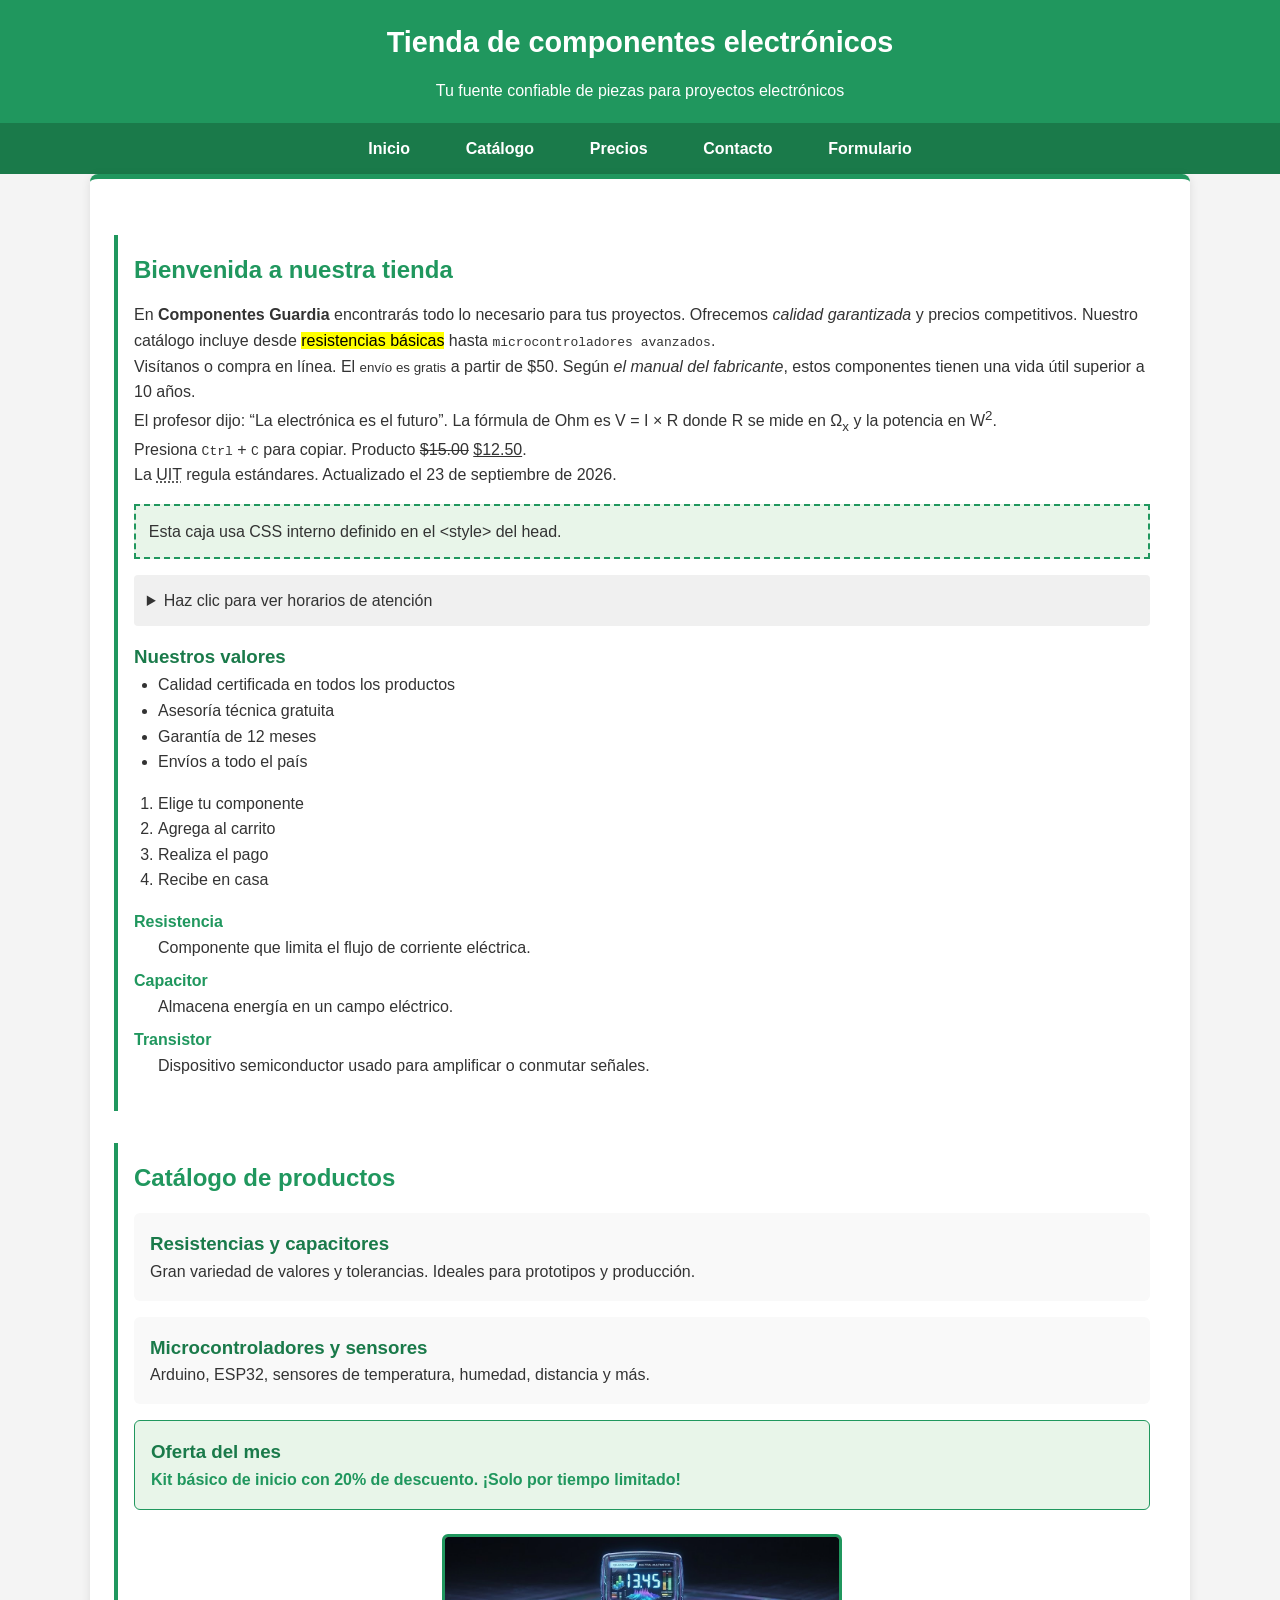
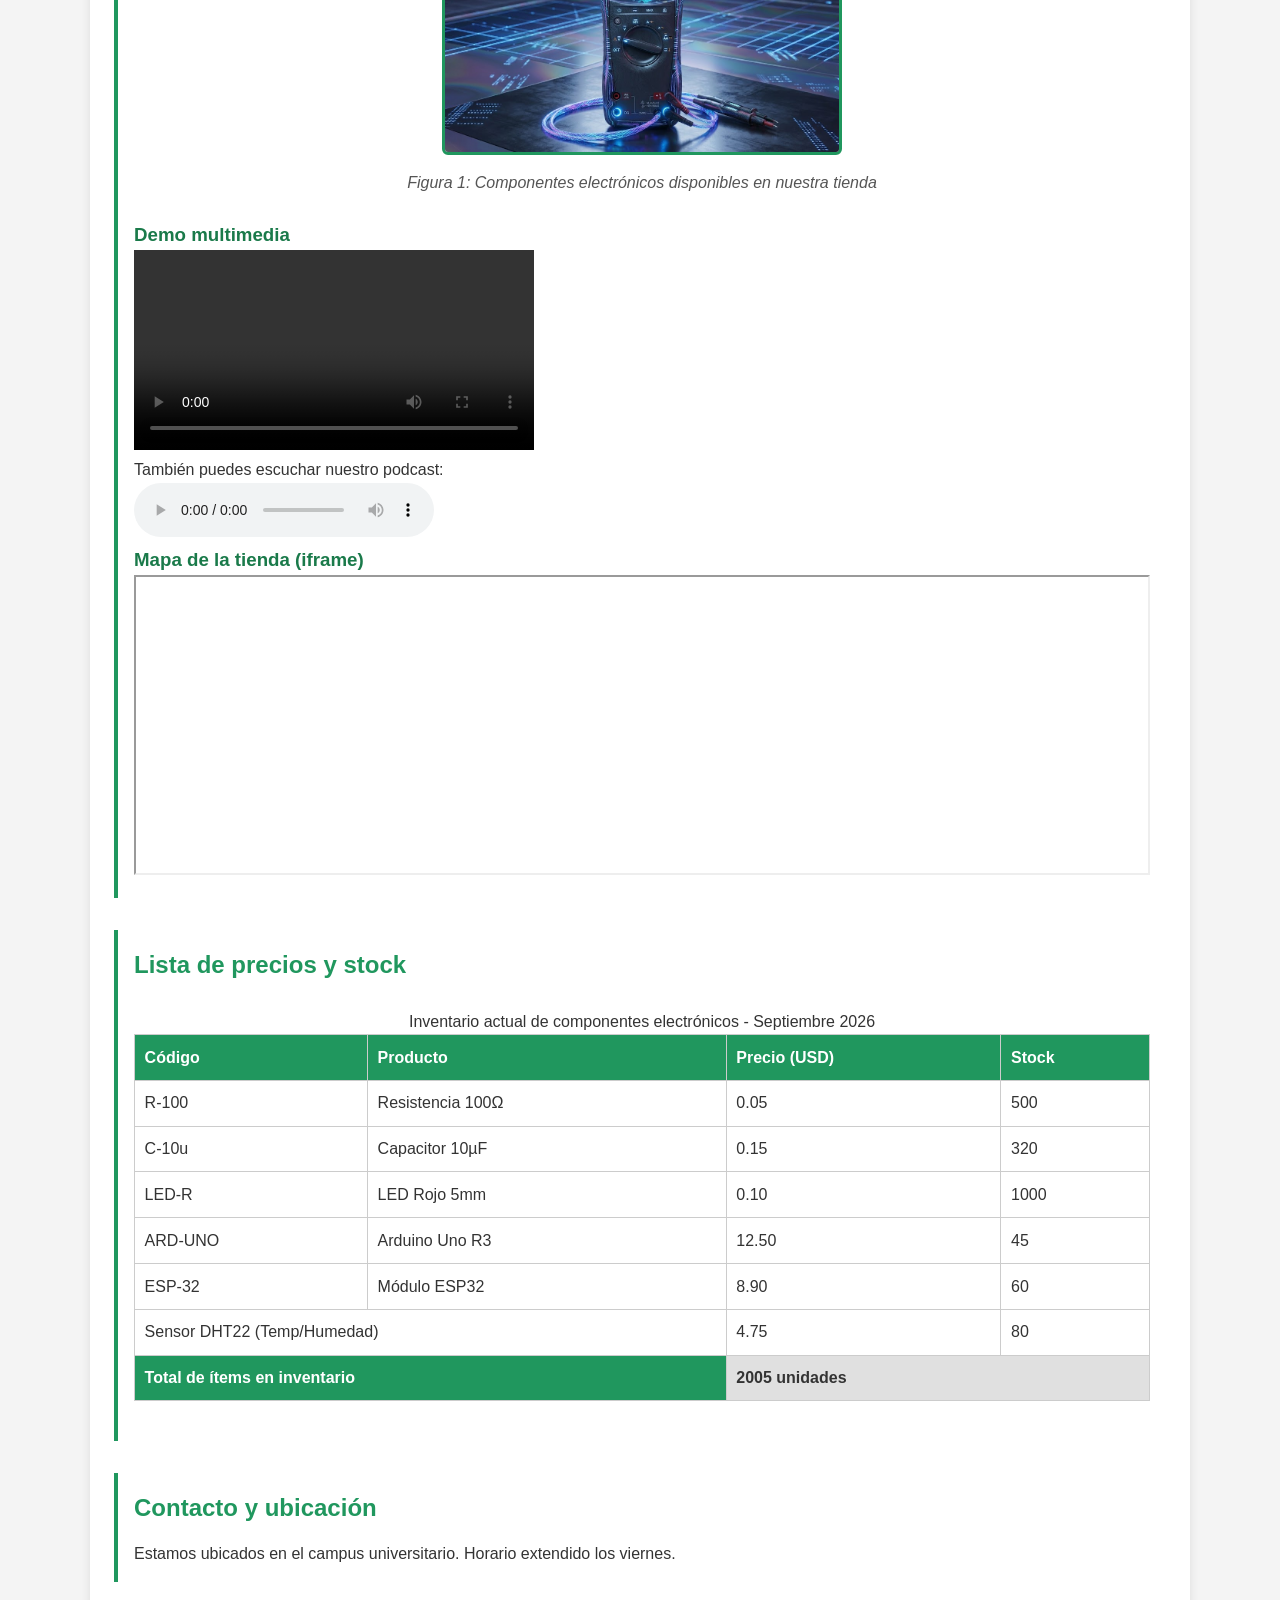
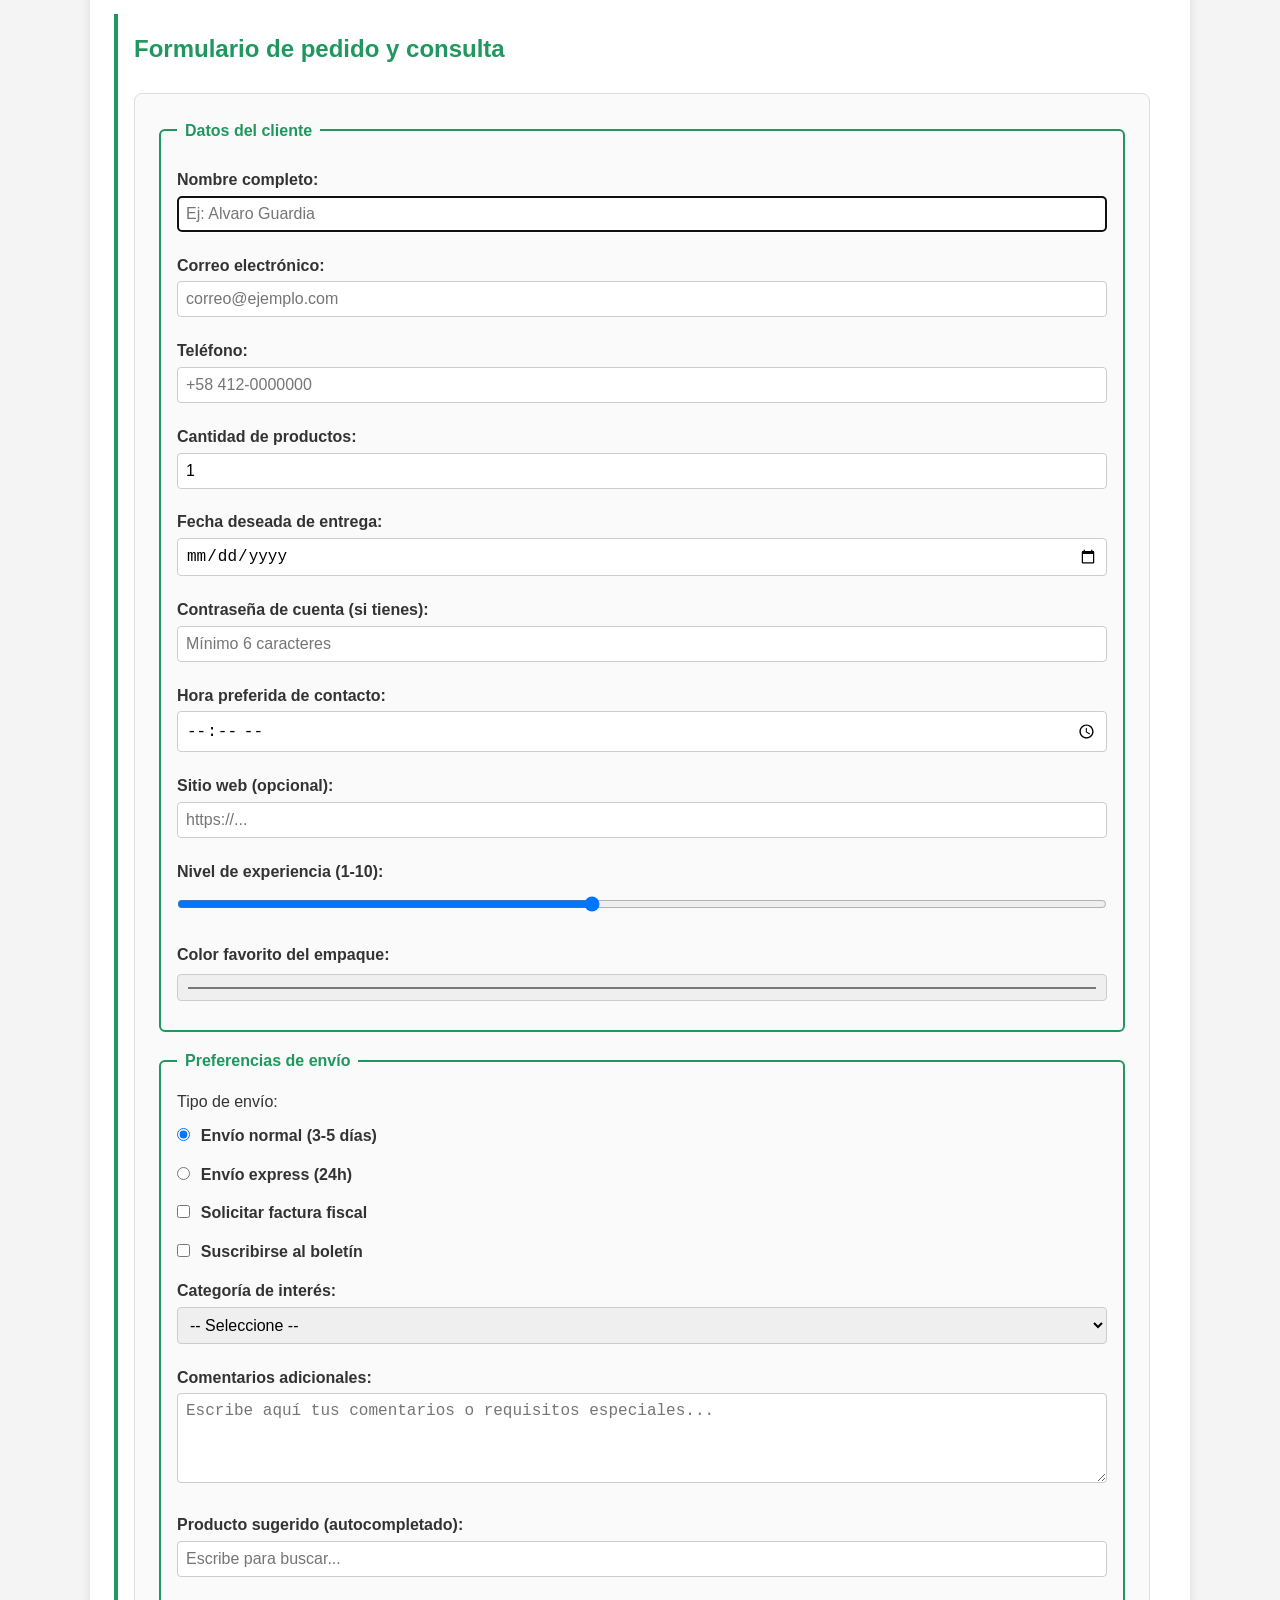
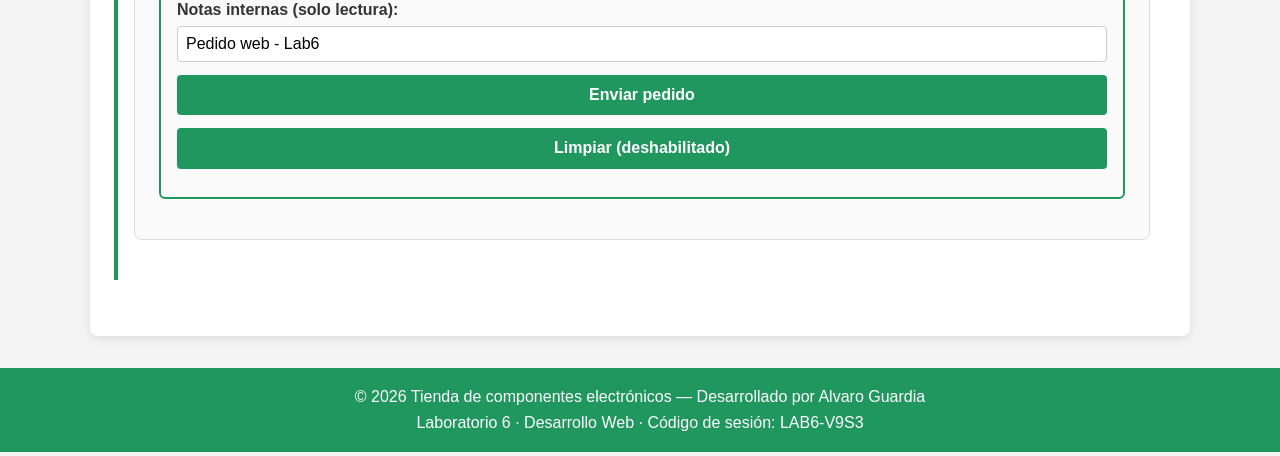
<file: lab6/index.html>
<!DOCTYPE html>
<html lang="es">
<head>
  <meta charset="UTF-8">
  <meta name="viewport" content="width=device-width, initial-scale=1.0">
  <title>Tienda de componentes electrónicos - Alvaro Guardia</title>
  <meta name="description" content="Tienda especializada en componentes electrónicos: resistencias, capacitores, microcontroladores, sensores y más para estudiantes y hobbyistas.">
  <meta name="author" content="Alvaro Guardia">
  <meta name="codigo-sesion" content="LAB6-V9S3">
  
  <link rel="stylesheet" href="css/estilos.css">
    
  <style>
    .interno-destacado {
      background-color: #e8f5e9;
      border: 2px dashed #20975e;
      padding: 0.8rem;
      margin: 1rem 0;
    }
  </style>
  
  <script src="js/app.js" defer></script>
</head>
<body class="lab6-ia-8842">
 <!-- verificado-por-ia -->
  <header>
    <h1>Tienda de componentes electrónicos</h1>
    <p>Tu fuente confiable de piezas para proyectos electrónicos</p>
  </header>

  <nav>
    <a href="#inicio">Inicio</a>
    <a href="#catalogo">Catálogo</a>
    <a href="#precios">Precios</a>
    <a href="#contacto">Contacto</a>
    <a href="#formulario">Formulario</a>
  </nav>

  <main id="ficha-1903" class="k-5e1cd9">

    <section id="inicio">
      <h2>Bienvenida a nuestra tienda</h2>
      <p>En <strong>Componentes Guardia</strong> encontrarás todo lo necesario para tus proyectos. Ofrecemos <em>calidad garantizada</em> y precios competitivos. Nuestro catálogo incluye desde <mark>resistencias básicas</mark> hasta <code>microcontroladores avanzados</code>.</p>
      
      <p>Visítanos o compra en línea. El <small>envío es gratis</small> a partir de $50. Según <cite>el manual del fabricante</cite>, estos componentes tienen una vida útil superior a 10 años.</p>
      
      <p>El profesor dijo: <q>La electrónica es el futuro</q>. La fórmula de Ohm es V = I × R donde R se mide en Ω<sub>x</sub> y la potencia en W<sup>2</sup>.</p>
      
      <p>Presiona <kbd>Ctrl</kbd> + <kbd>C</kbd> para copiar. Producto <del>$15.00</del> <ins>$12.50</ins>.</p>
      
      <p>La <abbr title="Unión Internacional de Telecomunicaciones">UIT</abbr> regula estándares. Actualizado el <time datetime="2026-09-23">23 de septiembre de 2026</time>.</p>

      <div class="interno-destacado">
        Esta caja usa CSS interno definido en el &lt;style&gt; del head.
      </div>

      <details>
        <summary>Haz clic para ver horarios de atención</summary>
        <p>Lunes a Viernes: 8:00 - 18:00<br>
        Sábados: 9:00 - 13:00<br>
        Domingos: Cerrado</p>
      </details>

      <h3>Nuestros valores</h3>
      <ul>
        <li>Calidad certificada en todos los productos</li>
        <li>Asesoría técnica gratuita</li>
        <li>Garantía de 12 meses</li>
        <li>Envíos a todo el país</li>
      </ul>

      <ol>
        <li>Elige tu componente</li>
        <li>Agrega al carrito</li>
        <li>Realiza el pago</li>
        <li>Recibe en casa</li>
      </ol>

      <dl>
        <dt>Resistencia</dt>
        <dd>Componente que limita el flujo de corriente eléctrica.</dd>
        <dt>Capacitor</dt>
        <dd>Almacena energía en un campo eléctrico.</dd>
        <dt>Transistor</dt>
        <dd>Dispositivo semiconductor usado para amplificar o conmutar señales.</dd>
      </dl>
    </section>

    <section id="catalogo">
      <h2>Catálogo de productos</h2>
      
      <article>
        <h3>Resistencias y capacitores</h3>
        <p>Gran variedad de valores y tolerancias. Ideales para prototipos y producción.</p>
      </article>

      <article>
        <h3>Microcontroladores y sensores</h3>
        <p>Arduino, ESP32, sensores de temperatura, humedad, distancia y más.</p>
      </article>

      <aside>
        <h3>Oferta del mes</h3>
        <p style="color: #20975e; font-weight: bold;">Kit básico de inicio con 20% de descuento. ¡Solo por tiempo limitado!</p>
      </aside>

      <figure>
        <img src="img/c585279b-20e0-497c-8472-c34f7a578c5f.jpg" alt="Imagen representativa de componentes electrónicos de la tienda" loading="lazy" width="400" height="300">
        <figcaption>Figura 1: Componentes electrónicos disponibles en nuestra tienda</figcaption>
      </figure>

      <h3>Demo multimedia</h3>
      <video controls width="400">
        <source src="img/video demo.mp4" type="video/mp4">
        Tu navegador no soporta el elemento de video.
      </video>

      <p>También puedes escuchar nuestro podcast:</p>
      <audio controls>
        <source src="https://www.w3schools.com/html/horse.mp3" type="audio/mpeg">
        Tu navegador no soporta el elemento de audio.
      </audio>

      <h3>Mapa de la tienda (iframe)</h3>
      <iframe src="https://es.wikipedia.org/wiki/Componente_electr%C3%B3nico" title="Artículo de Wikipedia sobre componentes electrónicos" width="100%" height="300" loading="lazy"></iframe>
    </section>

    <section id="precios">
      <h2>Lista de precios y stock</h2>
      
      <table>
        <caption>Inventario actual de componentes electrónicos - Septiembre 2026</caption>
        <thead>
          <tr>
            <th scope="col">Código</th>
            <th scope="col">Producto</th>
            <th scope="col">Precio (USD)</th>
            <th scope="col">Stock</th>
          </tr>
        </thead>
        <tbody>
          <tr>
            <td>R-100</td>
            <td>Resistencia 100Ω</td>
            <td>0.05</td>
            <td>500</td>
          </tr>
          <tr>
            <td>C-10u</td>
            <td>Capacitor 10µF</td>
            <td>0.15</td>
            <td>320</td>
          </tr>
          <tr>
            <td>LED-R</td>
            <td>LED Rojo 5mm</td>
            <td>0.10</td>
            <td>1000</td>
          </tr>
          <tr>
            <td>ARD-UNO</td>
            <td>Arduino Uno R3</td>
            <td>12.50</td>
            <td>45</td>
          </tr>
          <tr>
            <td>ESP-32</td>
            <td>Módulo ESP32</td>
            <td>8.90</td>
            <td>60</td>
          </tr>
          <tr>
            <td colspan="2">Sensor DHT22 (Temp/Humedad)</td>
            <td>4.75</td>
            <td>80</td>
          </tr>
        </tbody>
        <tfoot>
          <tr>
            <th scope="row" colspan="2">Total de ítems en inventario</th>
            <td colspan="2">2005 unidades</td>
          </tr>
        </tfoot>
      </table>
    </section>

    <section id="contacto">
      <h2>Contacto y ubicación</h2>
      <p>Estamos ubicados en el campus universitario. Horario extendido los viernes.</p>
    </section>

    <section id="formulario">
      <h2>Formulario de pedido y consulta</h2>
      
      <form action="https://ejemplo.com/procesar" method="post">
        <fieldset>
          <legend>Datos del cliente</legend>
          
          <label for="nombre">Nombre completo:</label>
          <input type="text" id="nombre" name="nombre" required placeholder="Ej: Alvaro Guardia" minlength="3" maxlength="50" autocomplete="name" autofocus>
          
          <label for="email">Correo electrónico:</label>
          <input type="email" id="email" name="email" required placeholder="correo@ejemplo.com" autocomplete="email">
          
          <label for="telefono">Teléfono:</label>
          <input type="tel" id="telefono" name="telefono" placeholder="+58 412-0000000" pattern="[0-9+\-\s]{10,20}">
          
          <label for="cantidad">Cantidad de productos:</label>
          <input type="number" id="cantidad" name="cantidad" min="1" max="100" step="1" value="1" required>
          
          <label for="fecha">Fecha deseada de entrega:</label>
          <input type="date" id="fecha" name="fecha" required>
          
          <label for="clave">Contraseña de cuenta (si tienes):</label>
          <input type="password" id="clave" name="clave" minlength="6" placeholder="Mínimo 6 caracteres">
          
          <label for="hora">Hora preferida de contacto:</label>
          <input type="time" id="hora" name="hora">
          
          <label for="sitio">Sitio web (opcional):</label>
          <input type="url" id="sitio" name="sitio" placeholder="https://...">
          
          <label for="rango">Nivel de experiencia (1-10):</label>
          <input type="range" id="rango" name="rango" min="1" max="10" value="5">
          
          <label for="color">Color favorito del empaque:</label>
          <input type="color" id="color" name="color" value="#20975e">
        </fieldset>

        <fieldset>
          <legend>Preferencias de envío</legend>
          
          <p>Tipo de envío:</p>
          <label for="envio1">
            <input type="radio" id="envio1" name="envio" value="normal" checked> Envío normal (3-5 días)
          </label>
          <label for="envio2">
            <input type="radio" id="envio2" name="envio" value="express"> Envío express (24h)
          </label>
          
          <label for="factura">
            <input type="checkbox" id="factura" name="factura" value="si"> Solicitar factura fiscal
          </label>
          <label for="newsletter">
            <input type="checkbox" id="newsletter" name="newsletter" value="si"> Suscribirse al boletín
          </label>
          
          <label for="categoria">Categoría de interés:</label>
          <select id="categoria" name="categoria" required>
            <option value="">-- Seleccione --</option>
            <option value="pasivos">Componentes pasivos</option>
            <option value="activos">Componentes activos</option>
            <option value="modulos">Módulos y placas</option>
            <option value="herramientas">Herramientas</option>
          </select>
          
          <label for="comentarios">Comentarios adicionales:</label>
          <textarea id="comentarios" name="comentarios" rows="4" placeholder="Escribe aquí tus comentarios o requisitos especiales..." maxlength="500"></textarea>
          
          <label for="producto">Producto sugerido (autocompletado):</label>
          <input type="text" id="producto" name="producto" list="lista-productos" placeholder="Escribe para buscar...">
          <datalist id="lista-productos">
            <option value="Resistencia 220Ω">
            <option value="Capacitor 100nF">
            <option value="Arduino Nano">
            <option value="Sensor ultrasónico HC-SR04">
            <option value="Display OLED 0.96">
          </datalist>
          
          <label for="notas">Notas internas (solo lectura):</label>
          <input type="text" id="notas" name="notas" value="Pedido web - Lab6" readonly>
          
          <button type="submit">Enviar pedido</button>
          <button type="reset" disabled>Limpiar (deshabilitado)</button>
        </fieldset>
      </form>
    </section>

  </main>

  <footer>
    <p>© 2026 Tienda de componentes electrónicos — Desarrollado por Alvaro Guardia</p>
    <p>Laboratorio 6 · Desarrollo Web · Código de sesión: LAB6-V9S3</p>
  </footer>

  <noscript>
    <p style="background: #ffcccc; padding: 1rem; text-align: center;">
      JavaScript está desactivado en tu navegador. Algunas funciones interactivas no estarán disponibles. Por favor actívalo para una mejor experiencia.
    </p>
  </noscript>
</body>
</html>
</file>
<file: lab6/css/estilos.css>
/* Estilos principales - Tienda de componentes electrónicos */
/* Color principal personal: #20975e */
/* Autor: Alvaro Guardia - LAB6-V9S3 */

* {
  box-sizing: border-box;
  margin: 0;
  padding: 0;
}

body {
  font-family: Arial, Helvetica, sans-serif;
  line-height: 1.6;
  color: #333;
  background-color: #f4f4f4;
}

h1, h2 {
  color: #20975e;
  margin-bottom: 0.8rem;
}

h3 {
  color: #1a7a4a;
}

#ficha-1903 {
  max-width: 1100px;
  margin: 0 auto;
  padding: 1.5rem;
  background: #fff;
  border-radius: 8px;
  box-shadow: 0 2px 10px rgba(0,0,0,0.1);
}

.k-5e1cd9 {
  border-top: 5px solid #20975e;
}

header {
  background-color: #20975e;
  color: white;
  padding: 1.2rem 2rem;
  text-align: center;
}

header h1 {
  color: white;
  font-size: 1.8rem;
}

nav {
  background: #1a7a4a;
  padding: 0.8rem;
  text-align: center;
}

nav a {
  color: white;
  text-decoration: none;
  margin: 0 1rem;
  font-weight: bold;
  padding: 0.3rem 0.6rem;
  border-radius: 4px;
  transition: background 0.3s;
}

nav a:hover {
  background: #20975e;
}

section {
  margin: 2rem 0;
  padding: 1rem;
  border-left: 4px solid #20975e;
}

article {
  background: #f9f9f9;
  padding: 1rem;
  margin: 1rem 0;
  border-radius: 6px;
}

aside {
  background: #e8f5e9;
  padding: 1rem;
  margin: 1rem 0;
  border: 1px solid #20975e;
  border-radius: 6px;
}

table {
  width: 100%;
  border-collapse: collapse;
  margin: 1.5rem 0;
}

th, td {
  border: 1px solid #ccc;
  padding: 0.6rem;
  text-align: left;
}

th {
  background-color: #20975e;
  color: white;
}

tfoot {
  background: #e0e0e0;
  font-weight: bold;
}

figure {
  text-align: center;
  margin: 1.5rem 0;
}

figure img {
  max-width: 100%;
  height: auto;
  border: 3px solid #20975e;
  border-radius: 6px;
}

figcaption {
  font-style: italic;
  color: #555;
  margin-top: 0.5rem;
}

form {
  background: #fafafa;
  padding: 1.5rem;
  border: 1px solid #ddd;
  border-radius: 8px;
  margin: 1.5rem 0;
}

fieldset {
  border: 2px solid #20975e;
  padding: 1rem;
  margin-bottom: 1rem;
  border-radius: 6px;
}

legend {
  color: #20975e;
  font-weight: bold;
  padding: 0 0.5rem;
}

label {
  display: block;
  margin: 0.5rem 0 0.2rem;
  font-weight: 600;
}

input, select, textarea, button {
  width: 100%;
  padding: 0.5rem;
  margin-bottom: 0.8rem;
  border: 1px solid #ccc;
  border-radius: 4px;
  font-size: 1rem;
}

input[type="radio"], input[type="checkbox"] {
  width: auto;
  margin-right: 0.4rem;
}

button {
  background-color: #20975e;
  color: white;
  border: none;
  cursor: pointer;
  font-weight: bold;
  padding: 0.7rem;
}

button:hover {
  background-color: #1a7a4a;
}

footer {
  background: #20975e;
  color: white;
  text-align: center;
  padding: 1rem;
  margin-top: 2rem;
}

details {
  margin: 1rem 0;
  padding: 0.8rem;
  background: #f0f0f0;
  border-radius: 4px;
}

ul, ol {
  margin-left: 1.5rem;
  margin-bottom: 1rem;
}

dl {
  margin: 1rem 0;
}

dt {
  font-weight: bold;
  color: #20975e;
}

dd {
  margin-left: 1.5rem;
  margin-bottom: 0.5rem;
}

.flex-container {
  display: flex;
  gap: 1rem;
  flex-wrap: wrap;
}

.card {
  flex: 1;
  min-width: 200px;
  padding: 1rem;
  background: white;
  border: 1px solid #ddd;
  border-radius: 6px;
}

.highlight {
  font-size: 1.1rem;
  width: 90%;
  padding: 10px;
  max-width: 80vw;
}
</file>
